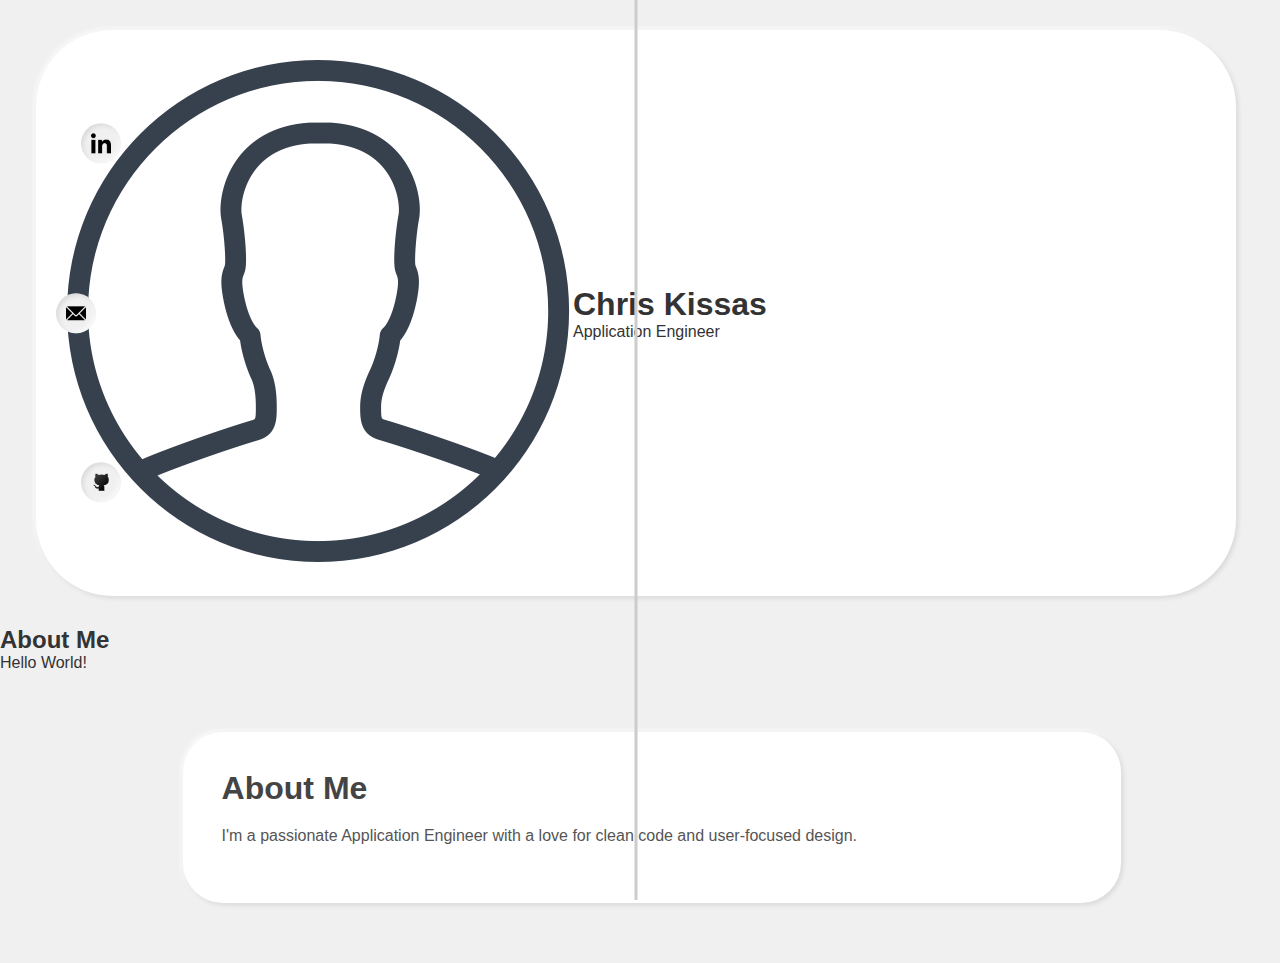
<file: index.html>
<!DOCTYPE html>
<html lang="en">
<head>
  <meta charset="UTF-8">
  <meta name="viewport" content="width=device-width, initial-scale=1.0">
  <title>Chris Kissas CV</title>
  <link rel="stylesheet" href="style.css">
</head>
<body>


<section class="top-card">
  <div class="card">

    <div class="profile-photo">
      <img src="etc/img/img1.png" alt="Chris Kissas">
    </div>

    <div class="profile-info">
      <h1>Chris Kissas</h1>
      <p class="title">Application Engineer</p>
    </div>

    <div class="social-links">
      <a href="https://www.linkedin.com/in/christoforos-kissas/"><img src="etc/img/linkedin.png" alt="LinkedIn"></a>
      <a href="mailto:xristoforoskissas@gmail.com?subject=Hello%20Chris!&body=I%20found%20your%20portfolio%20online!"><img src="etc/img/email.png" alt="Email"></a>
      <a href="https://github.com/CKissas"><img src="etc/img/github.png" alt="GitHub"></a>
    </div>
  </div>
</section>



  <main>
    <section id="about">
      <h2>About Me</h2>
      <p>Hello World!</p>
    </section>

    <section class="timeline-section">
  <div class="timeline">
    <div class="timeline-line"></div>

    <div class="timeline-item active" data-section="about">
      <span class="dot"></span>
    </div>

    <div class="timeline-item" data-section="experience">
      <span class="dot"></span>
    </div>

    <div class="timeline-item" data-section="projects">
      <span class="dot"></span>
    </div>

    <div class="timeline-item" data-section="contact">
      <span class="dot"></span>
    </div>
  </div>

  <div class="timeline-content">
    <div id="about" class="content-section active">
      <h2>About Me</h2>
      <p>I'm a passionate Application Engineer with a love for clean code and user-focused design.</p>
    </div>

    <div id="experience" class="content-section">
      <h2>Experience</h2>
      <p>5+ years of experience developing web and mobile applications.</p>
    </div>

    <div id="projects" class="content-section">
      <h2>Projects</h2>
      <p>Explore my projects on GitHub — each designed with usability and performance in mind.</p>
    </div>

    <div id="contact" class="content-section">
      <h2>Contact</h2>
      <p>Get in touch via email or LinkedIn to discuss opportunities.</p>
    </div>
  </div>
</section>

  </main>
<script src="script.js"></script>

</body>
</html>
</file>
<file: style.css>
/* === SCROLLBAR _______________________________________________ === */

html {
  overflow-y: scroll;
  scrollbar-gutter: stable;
}

/* Optional: make scrollbars look nicer */
::-webkit-scrollbar {
  width: 8px;
}

::-webkit-scrollbar-thumb {
  background-color: rgba(0, 0, 0, 0.158);
  border-radius: 4px;
}

::-webkit-scrollbar-track {
  background: transparent;
}

/* === BACKGROUND _______________________________________________ === */

* {
  margin: 0;
  padding: 0;
  box-sizing: border-box;
}

body {
  font-family: "Segoe UI", sans-serif;
  background-color: #f0f0f0;
  color: #333;
}

/* === FOOTER _______________________________________________ === */

.footer {
  position: fixed;
  bottom: 0;
  width: 100%;
  text-align: center;
  padding: 25px 0;
  color: #666;
  font-size: clamp(12px, 2vw, 15px);
  z-index: -1;
  pointer-events: none;
}

/* === CARD _______________________________________________ === */

.top-card {
  display: flex;
  justify-content: center;
  padding: 30px 2vw;
}

.card {
  display: flex;
  position: relative;
  background-color: #fff;
  border-radius: clamp(30px, 6vw, 80px);
  max-width: 1200px;
  width: 100%;
  padding: 25px;
  align-items: center;
  box-shadow: 2px 2px 5px rgba(0, 0, 0, 0.1),
    -2px -2px 5px rgba(255, 255, 255, 0.7);
}

@media (max-width: 730px) {
  .card {
    flex-direction: column;
    align-items: center;
    padding: 30px 5vw;
  }
}

/* === PHOTO _______________________________________________ === */

.card__profile-photo {
  order: 2;
  flex: 0 0 auto;
  display: flex;
  justify-content: center;
  align-items: center;
  margin-left: 70px;
}

.card__profile-photo img {
  width: clamp(80px, 15vw, 130px);
  height: clamp(80px, 15vw, 130px);
  border-radius: 50%;
  object-fit: cover;
  border: 2px solid #ccc;
}

@media (max-width: 730px) {
  .card__profile-photo {
    margin-left: 0;
    margin-bottom: 15px;
  }
}

/* === PROFILE INFO _______________________________________________ === */

.card__profile-info {
  order: 3;
  display: flex;
  flex-direction: column;
  justify-content: center;
  margin-left: 20px;
  flex: 1;
}

.card__profile-info h1 {
  color: #444;
  font-size: clamp(1.3rem, 5vw, 3.5rem);
}

.card__profile-info .title {
  color: #666;
  font-size: clamp(0.75rem, 3.5vw, 1.4rem);
  margin-top: 5px;
  letter-spacing: 1px;
}

@media (max-width: 730px) {
  .card__profile-info {
    margin-left: 0;
    text-align: center;
    margin-bottom: 10px;
  }
}

/* === SOCIAL LINKS _______________________________________________ === */

.social-links {
  order: 1;
  position: absolute;
  top: 50%;
  left: 20px;
  display: flex;
  flex-direction: column;
  justify-content: space-around;
  align-items: flex-start;
  height: 90%;
  transform: translateY(-50%);
}

.social-links a {
  display: inline-flex;
  width: 40px;
  height: 40px;
  border-radius: 50%;
  background-color: #f0f0f0;
  align-items: center;
  justify-content: center;
  transition: transform 0.2s, background-color 0.2s;
  box-shadow: inset 2px 2px 5px rgba(0, 0, 0, 0.1),
    inset -2px -2px 5px rgba(255, 255, 255, 0.7);
}

.social-links a img {
  width: 20px;
  height: 20px;
  object-fit: contain;
}

@media (min-width: 731px) {
  .social-links a:nth-child(1) {
    margin-left: 25px;
  }
  .social-links a:nth-child(2) {
    margin-left: 0;
  }
  .social-links a:nth-child(3) {
    margin-left: 25px;
  }
}
.social-links a:hover {
  transform: scale(1.2);
  background-color: #d0d0d0;
}

@media (max-width: 730px) {
  .social-links {
    order: 4;
    position: static;
    flex-direction: row;
    justify-content: center;
    align-items: center;
    transform: none;
    margin-top: 0px;
    gap: clamp(2px, 6vw, 40px);
  }

  .social-links a {
    width: 38px;
    height: 38px;
    margin-left: 0 !important;
  }
}

/* === TIMELINE - MAIN _______________________________________________ === */

main {
  max-width: 12000px;
  width: 100%;
  margin: 0 auto;
  padding: 0;
  box-sizing: border-box;
}

@media (max-width: 400px) {
  main {
    display: flex;
    flex-direction: column;
    align-items: center;
  }
}

/* === TIMELINE - SECTION _______________________________________________ === */

.timeline-section {
  display: flex;
  justify-content: flex-start;
  align-items: flex-start;
  gap: 2rem;
  max-width: 1200px;
  width: 80%;
  margin: 3.75rem auto;
  padding: 0 1.5rem;
}

@media (max-width: 950px) {
  .timeline-section {
    flex-direction: column;
    align-items: center;
    margin-top: 1.875rem;
    width: 100%;
    padding: 0 1.5rem;
    gap: 1.25rem;
  }
}

@media (max-width: 400px) {
  .timeline-section {
    margin-top: 1.25rem;
    padding: 0 2vw;
  }
}

/* === TIMELINE - LABELS _______________________________________________ === */

.timeline-labels {
  display: flex;
  flex-direction: column;
  align-items: flex-end;
  gap: 2.7rem;
}

@media (max-width: 950px) {
  .timeline-labels {
    flex-direction: row;
    justify-content: center;
    align-items: center;
    gap: 1rem;
  }
}

@media (max-width: 400px) {
  .timeline-labels {
    display: none;
  }
}

/* === TIMELINE - LABEL _______________________________________________ === */

.timeline-label {
  font-size: 0.9rem;
  color: #666;
  opacity: 0.7;
  text-align: right;
  transition: color 0.3s, opacity 0.3s;
  min-width: 10ch;
}

.timeline-label.active {
  color: #222;
  font-weight: 600;
  opacity: 1;
}

.timeline-label:hover {
  opacity: 1;
  color: #333;
  cursor: pointer;
}

@media (max-width: 950px) {
  .timeline-label {
    text-align: center;
  }
}

/* === TIMELINE - LINE CONTAINER _______________________________________________ === */

.timeline-line-container {
  position: relative;
  display: flex;
  flex-direction: column;
  align-items: center;
  gap: 2.6rem;
  width: 2rem;
}

@media (max-width: 950px) {
  .timeline-line-container {
    flex-direction: row;
    width: auto;
    height: 3px;
    align-items: center;
    gap: 4.8rem;
  }
}

@media (max-width: 400px) {
  .timeline-line-container {
    gap: 17vw;
  }
}

/* === TIMELINE - LINE  _______________________________________________ === */

.timeline-line {
  position: absolute;
  top: 0;
  bottom: 0;
  width: 3px;
  background-color: #ccc;
  left: 50%;
  transform: translateX(-50%);
  z-index: 1;
}

@media (max-width: 950px) {
  .timeline-line {
    width: 100%;
    height: 3px;
    top: 50%;
    left: 0;
    transform: translateY(-50%);
  }
}

/* === TIMELINE - DOTS  _______________________________________________ === */

.timeline-dot {
  width: 1.125rem;
  height: 1.125rem;
  border-radius: 50%;
  background-color: #e0e0e0;
  box-shadow: inset 1px 1px 3px rgba(0, 0, 0, 0.15),
    inset -1px -1px 3px rgba(255, 255, 255, 0.8);
  z-index: 2;
  cursor: pointer;
  transition: background-color 0.3s, transform 0.3s;
}

.timeline-dot.active {
  background-color: #444;
  transform: scale(1.2);
}

@media (max-width: 950px) {
  .timeline-dot {
    margin: 0;
  }
}

@media (max-width: 400px) {
  .timeline-dot {
    width: 1rem;
    height: 1rem;
  }
}

/* === TIMELINE - CONTENT  _______________________________________________ === */

.timeline-content {
  flex: 1;
}

@media (max-width: 950px) {
  .timeline-content {
    margin-top: 20px;
    width: 100%;
  }
}

/* === CONTENT - SECTION  _______________________________________________ === */

.content-section {
  display: none;
}

.content-section.active {
  display: block;
  background-color: #fff;
  border-radius: 40px;
  padding: clamp(1.25rem, 3vw, 3rem); /* fluid padding */
  box-shadow: 2px 2px 5px rgba(0, 0, 0, 0.1),
    -2px -2px 5px rgba(255, 255, 255, 0.7);
}

@media (max-width: 700px) {
  .content-section.active {
    padding: clamp(1rem, 4vw, 2rem); /* smaller screens */
  }
}

@media (max-width: 400px) {
  .content-section.active {
    padding: 1.25rem; /* small mobile screens */
  }
}

.content-section h1 {
  color: #444;
  text-align: center;
  margin-bottom: 1rem;
  font-size: clamp(1.6rem, 5vw, 2.8rem); /* main section title */
}

.content-section h2 {
  color: #444;
  margin-bottom: 1rem;
  font-size: clamp(1.2rem, 4vw, 2rem); /* main section title */
}

.content-section h3 {
  color: #555;
  font-size: clamp(1rem, 3vw, 1.5rem); /* sub-section title */
  margin-bottom: 0.75rem;
  line-height: 1.6;
}

.content-section h5 {
  color: #777777;
  font-size: clamp(0.875rem, 2vw, 1.125rem); /* minor heading */
  font-weight: 200;
}

.content-section p {
  color: #555;
  font-size: clamp(0.9rem, 1.8vw, 1rem);
  line-height: 1.6;
  margin-bottom: 1rem;
}

.content-section ul {
  margin-left: 1.25rem; /* ~20px */
  margin-bottom: 1.25rem; /* ~20px */
  padding-left: 0;
  list-style: disc;
}

.content-section ul li {
  margin-top: 1rem;
  margin-bottom: 1rem;
  font-size: clamp(0.9rem, 1.8vw, 1rem); /* matches paragraph scale */
  line-height: 1.6;
  color: #555;
  margin-bottom: 0.625rem; /* 10px */
}

.content-section ul li strong {
  color: #444;
  font-weight: 600; /* optional: emphasize like h5 */
}

.content-section hr {
  border: none;
  height: 1px;
  background-color: rgba(196, 196, 196, 0.37);
  box-shadow: 0 1px 2px rgba(0, 0, 0, 0.05); /* soft shadow */
  margin: 2rem 0;
}

/* === ABOUT - IMAGE  _______________________________________________ === */

.about-img {
  display: flex; /* center the image */
  justify-content: center;
  align-items: center;
  margin-top: 3rem;
  margin-bottom: 2rem;
}

.about-img img {
  max-width: 20%; /* responsive width */
  height: auto; /* maintain aspect ratio */
  display: block; /* remove inline gap */
  border-radius: 1rem; /* optional: soft rounded edges */
}

/*__*/
/*__*/
/*__*/
/*__*/
/*__*/
/*__*/
/*__*/
/*__*/
/*__*/
/*__*/
/*__*/
/*__*/
/*__*/
/*__*/
/*__*/
/*__*/
/*__*/
/*__*/
/*__*/
/*__*/
/*__*/
/*__*/

/*
.about-text h2 {
  color: #444;
  margin-bottom: 10px;
  font-size: 2.5rem;
}
 
@media (max-width: 700px) {
  .about-text h2 {
    font-size: 2rem;
  }
}

@media (max-width: 400px) {
  .about-text h2 {
    font-size: 1.6rem;
  }
}

.about-text p {
  font-size: 1.2rem;
  line-height: 1.6;
  color: #555;
}

@media (max-width: 700px) {
  .about-text p {
    font-size: 1.1rem;
  }
}

@media (max-width: 400px) {
  .about-text p {
    font-size: 0.95rem;
  }
}

.contact-text h2 {
  color: #444;
  margin-bottom: 10px;
  font-size: 2.5rem;
}

@media (max-width: 700px) {
  .contact-text h2 {
    font-size: 2rem;
  }
}

@media (max-width: 400px) {
  .contact-text h2 {
    font-size: 1.6rem;
  }
}

.contact-text p {
  font-size: 1.2rem;
  /line-height: 1.6;
  color: #555;
}

@media (max-width: 700px) {
  .contact-text p {
    font-size: 1.1rem;
  }
}

@media (max-width: 400px) {
  .contact-text p {
    font-size: 0.95rem;
  }
}

.experience-item {
  background-color: #fff;
  border-radius: 30px;
  padding: 30px;
  margin-bottom: 40px;
  box-shadow: 0 4px 10px rgba(0, 0, 0, 0.05);
}

.experience-item h5 {
  color: #888;
  font-size: 0.95rem;
  margin-bottom: 5px;
}

.experience-item h3 {
  color: #444;
  font-size: 1.6rem;
  margin-bottom: 5px;
}

.experience-item .company {
  display: block;
  font-weight: 600;
  color: #555;
  margin-bottom: 15px;
  font-size: 1.1rem;
}

.experience-item p {
  font-size: 1.2rem;
  line-height: 1.6;
  color: #555;
  margin-bottom: 20px;
}

.experience-item ul {
  margin-left: 20px;
  margin-bottom: 20px;
  padding-left: 0;
  list-style: disc;
}

.experience-item ul li {
  font-size: 1.2rem;
  line-height: 1.6;
  color: #555;
  margin-bottom: 10px;
}

.experience-item ul li strong {
  color: #444;
}

@media (max-width: 700px) {
  .experience-item h3 {
    font-size: 1.4rem;
  }

  .experience-item .company {
    font-size: 1rem;
  }

  .experience-item p,
  .experience-item ul li {
    font-size: 1.1rem;
  }
}

@media (max-width: 400px) {
  .experience-item h3 {
    font-size: 1.2rem;
  }

  .experience-item .company {
    font-size: 0.95rem;
  }

  .experience-item p,
  .experience-item ul li {
    font-size: 0.95rem;
  }
}

.projects-text h2 {
  color: #444;
  margin-bottom: 10px;
  font-size: 2.5rem;
}

@media (max-width: 700px) {
  .projects-text h2 {
    font-size: 2rem;
  }
}

@media (max-width: 400px) {
  .projects-text h2 {
    font-size: 1.6rem;
  }
}

.projects-text p {
  font-size: 1.2rem;
  line-height: 1.6;
  color: #555;
}

@media (max-width: 700px) {
  .projects-text p {
    font-size: 1.1rem;
  }
}

@media (max-width: 400px) {
  .projects-text p {
    font-size: 0.95rem;
  }
} */
</file>
